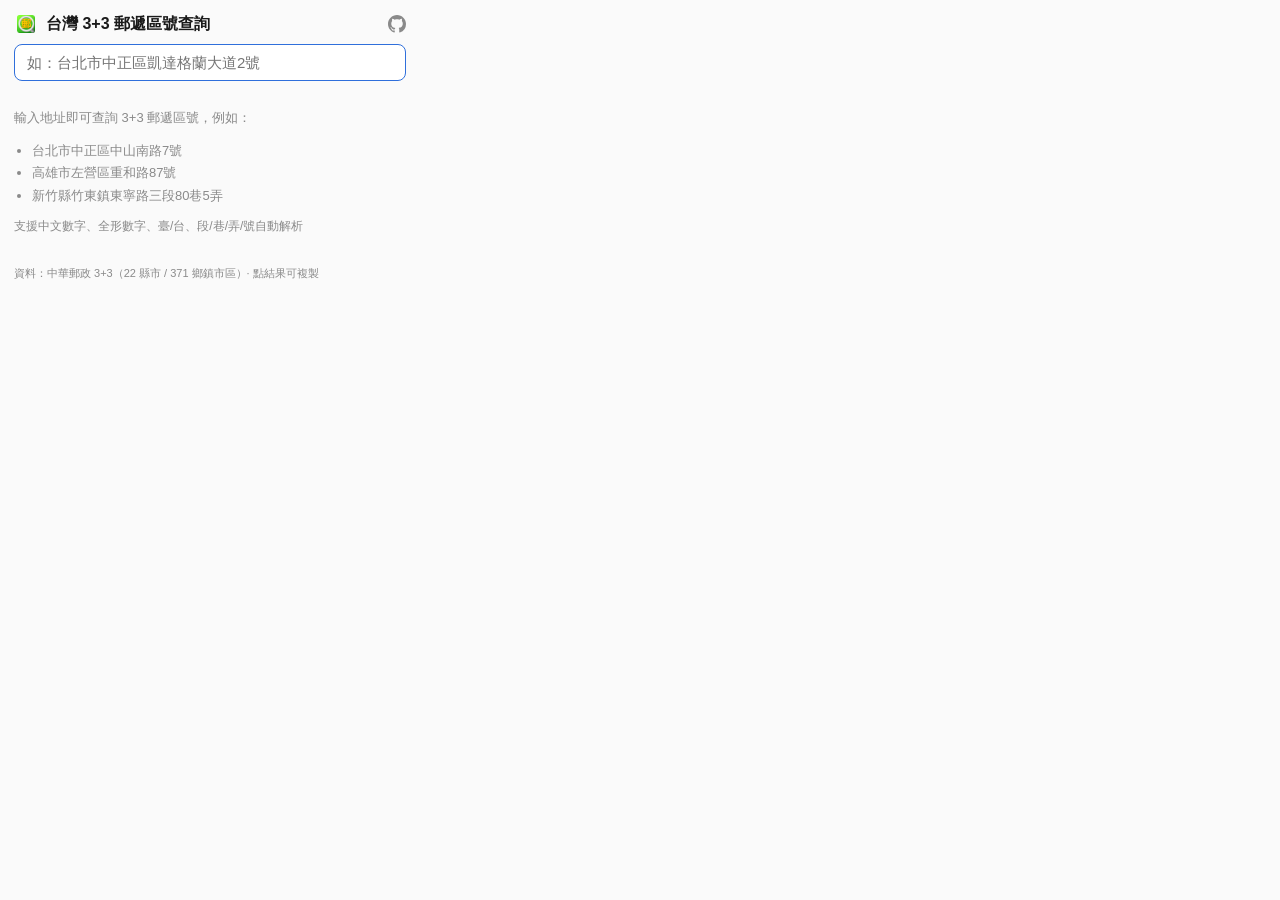
<file: src/popup.html>
<!doctype html>
<html lang="zh-Hant">
<head>
  <meta charset="utf-8">
  <title>台灣 3+3 郵遞區號查詢</title>
  <link rel="stylesheet" href="popup.css">
</head>
<body>
  <header>
    <img src="../icons/icon128.png" alt="" class="icon">
    <h1>台灣 3+3 郵遞區號查詢</h1>
    <a id="github" href="https://github.com/pracio/taiwan_postal_code" target="_blank" rel="noreferrer" title="GitHub">
      <svg viewBox="0 0 16 16" width="18" height="18" fill="currentColor" aria-hidden="true"><path d="M8 0C3.58 0 0 3.58 0 8c0 3.54 2.29 6.53 5.47 7.59.4.07.55-.17.55-.38 0-.19-.01-.82-.01-1.49-2.01.37-2.53-.49-2.69-.94-.09-.23-.48-.94-.82-1.13-.28-.15-.68-.52-.01-.53.63-.01 1.08.58 1.23.82.72 1.21 1.87.87 2.33.66.07-.52.28-.87.51-1.07-1.78-.2-3.64-.89-3.64-3.95 0-.87.31-1.59.82-2.15-.08-.2-.36-1.02.08-2.12 0 0 .67-.21 2.2.82.64-.18 1.32-.27 2-.27s1.36.09 2 .27c1.53-1.04 2.2-.82 2.2-.82.44 1.1.16 1.92.08 2.12.51.56.82 1.27.82 2.15 0 3.07-1.87 3.75-3.65 3.95.29.25.54.73.54 1.48 0 1.07-.01 1.93-.01 2.2 0 .21.15.46.55.38A8.01 8.01 0 0 0 16 8c0-4.42-3.58-8-8-8Z"/></svg>
    </a>
  </header>

  <div class="search-row">
    <input type="text" id="address" placeholder="如：台北市中正區凱達格蘭大道2號" autocomplete="off" spellcheck="false">
    <button id="clear" title="清空" hidden>✕</button>
  </div>

  <div id="status" hidden></div>

  <div id="results" hidden></div>

  <div id="empty-hint">
    <p>輸入地址即可查詢 3+3 郵遞區號，例如：</p>
    <ul>
      <li>台北市中正區中山南路7號</li>
      <li>高雄市左營區重和路87號</li>
      <li>新竹縣竹東鎮東寧路三段80巷5弄</li>
    </ul>
    <p class="dim">支援中文數字、全形數字、臺/台、段/巷/弄/號自動解析</p>
  </div>

  <footer>
    <span id="db-info" class="dim"></span>
  </footer>

  <script type="module" src="app.js"></script>
</body>
</html>
</file>
<file: src/popup.css>
:root {
  --bg: #fafafa;
  --card: #ffffff;
  --text: #1a1a1a;
  --dim: #8a8a8a;
  --accent: #2f6fdb;
  --accent-soft: #e8f0fe;
  --border: #e2e2e2;
  --code-bg: #2f6fdb;
  --ok: #1a8a4a;
}

@media (prefers-color-scheme: dark) {
  :root {
    --bg: #1e1e1e;
    --card: #2a2a2a;
    --text: #ececec;
    --dim: #8f8f8f;
    --accent: #6ea1f5;
    --accent-soft: #2b3b57;
    --border: #3a3a3a;
    --ok: #5fc98e;
  }
}

* { box-sizing: border-box; }

body {
  width: 420px;
  margin: 0;
  font: 14px/1.5 "PingFang TC", "Microsoft JhengHei", "Noto Sans TC", sans-serif;
  background: var(--bg);
  color: var(--text);
}

header {
  display: flex;
  align-items: center;
  gap: 8px;
  padding: 12px 14px 8px;
}

header .icon { width: 24px; height: 24px; }

header h1 {
  flex: 1;
  margin: 0;
  font-size: 16px;
  font-weight: 600;
}

header a { color: var(--dim); display: flex; }
header a:hover { color: var(--text); }

.search-row {
  display: flex;
  gap: 6px;
  padding: 0 14px 10px;
}

#address {
  flex: 1;
  padding: 9px 12px;
  font-size: 15px;
  border: 1px solid var(--border);
  border-radius: 8px;
  background: var(--card);
  color: var(--text);
  outline: none;
}

#address:focus { border-color: var(--accent); }

#clear {
  border: none;
  background: none;
  color: var(--dim);
  font-size: 15px;
  cursor: pointer;
  padding: 0 6px;
}

#status {
  margin: 0 14px 8px;
  padding: 6px 10px;
  border-radius: 6px;
  background: var(--accent-soft);
  color: var(--accent);
  font-size: 13px;
}

#did-you-mean {
  margin: 0 14px 8px;
  padding: 6px 10px;
  border-radius: 6px;
  background: #fff7e0;
  color: #8a6d00;
  font-size: 13px;
  display: flex;
  align-items: center;
  gap: 6px;
}

#did-you-mean button {
  border: 1px solid #d8b83a;
  background: #ffefad;
  color: #6b5500;
  border-radius: 6px;
  padding: 2px 10px;
  font-size: 13px;
  cursor: pointer;
  font-weight: 600;
}

#did-you-mean button:hover { background: #ffe787; }

@media (prefers-color-scheme: dark) {
  #did-you-mean { background: #3a3222; color: #d8c37a; }
  #did-you-mean button { background: #55481f; border-color: #8a7422; color: #ecd98a; }
  #did-you-mean button:hover { background: #6b5a26; }
}

#results { padding: 0 14px 12px; }

.result-card {
  display: flex;
  align-items: center;
  gap: 10px;
  background: var(--card);
  border: 1px solid var(--border);
  border-radius: 10px;
  padding: 10px 12px;
  margin-bottom: 8px;
  cursor: pointer;
}

.result-card:hover { border-color: var(--accent); }

.zip {
  font: 700 20px/1 ui-monospace, "SF Mono", Menlo, monospace;
  letter-spacing: 2px;
  color: #fff;
  background: var(--code-bg);
  border-radius: 6px;
  padding: 8px 10px;
  flex-shrink: 0;
}

.result-meta { flex: 1; min-width: 0; }

.result-addr {
  font-weight: 600;
  overflow: hidden;
  text-overflow: ellipsis;
  white-space: nowrap;
}

.result-why {
  font-size: 12px;
  color: var(--dim);
  overflow: hidden;
  text-overflow: ellipsis;
  white-space: nowrap;
}

.result-why.ok { color: var(--ok); }

#empty-hint {
  padding: 4px 14px 12px;
  font-size: 13px;
  color: var(--dim);
}

#empty-hint ul { margin: 6px 0; padding-left: 18px; }
#empty-hint li { margin: 3px 0; cursor: pointer; }
#empty-hint li:hover { color: var(--accent); }
#empty-hint .dim { font-size: 12px; }

footer {
  padding: 6px 14px 10px;
  font-size: 11px;
}

.dim { color: var(--dim); }

.toast {
  position: fixed;
  left: 50%;
  bottom: 18px;
  transform: translateX(-50%);
  background: var(--text);
  color: var(--bg);
  padding: 6px 14px;
  border-radius: 999px;
  font-size: 13px;
  opacity: 0;
  transition: opacity .2s;
  pointer-events: none;
}

.toast.show { opacity: 1; }
</file>
